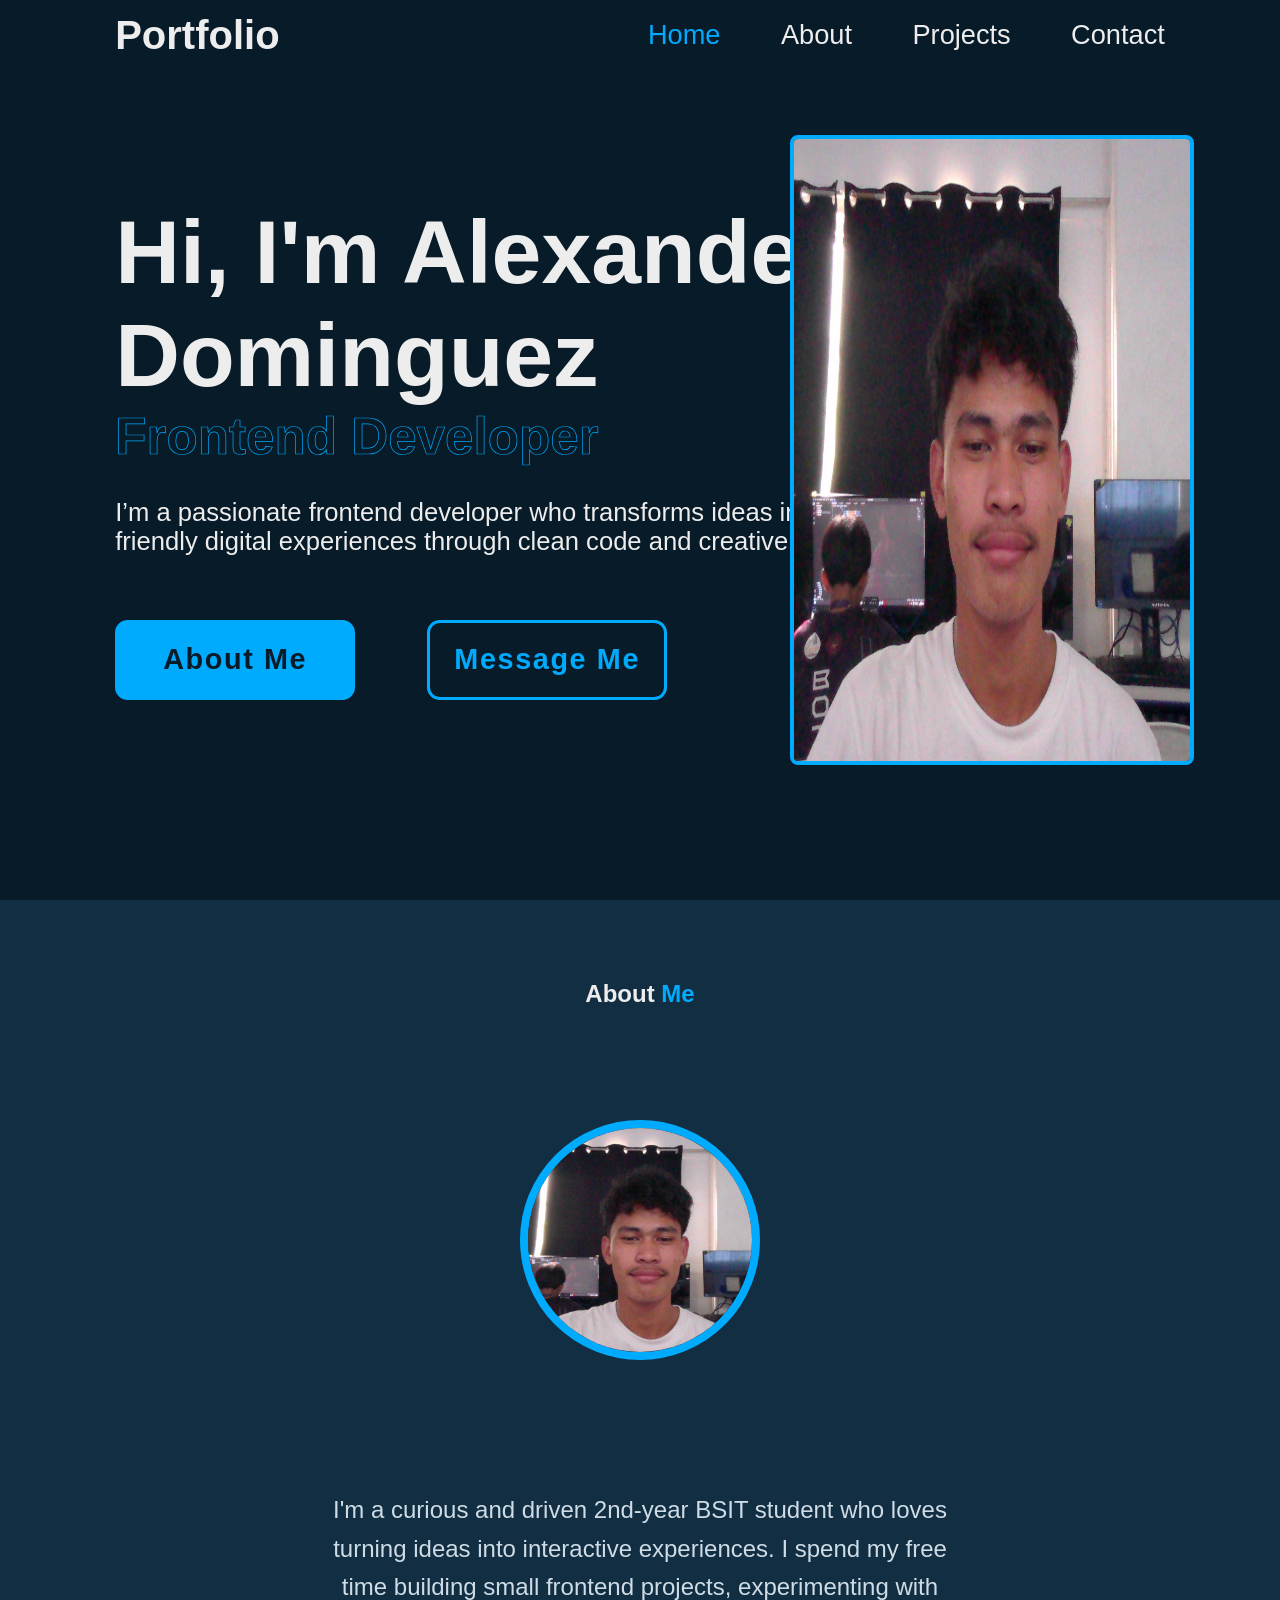
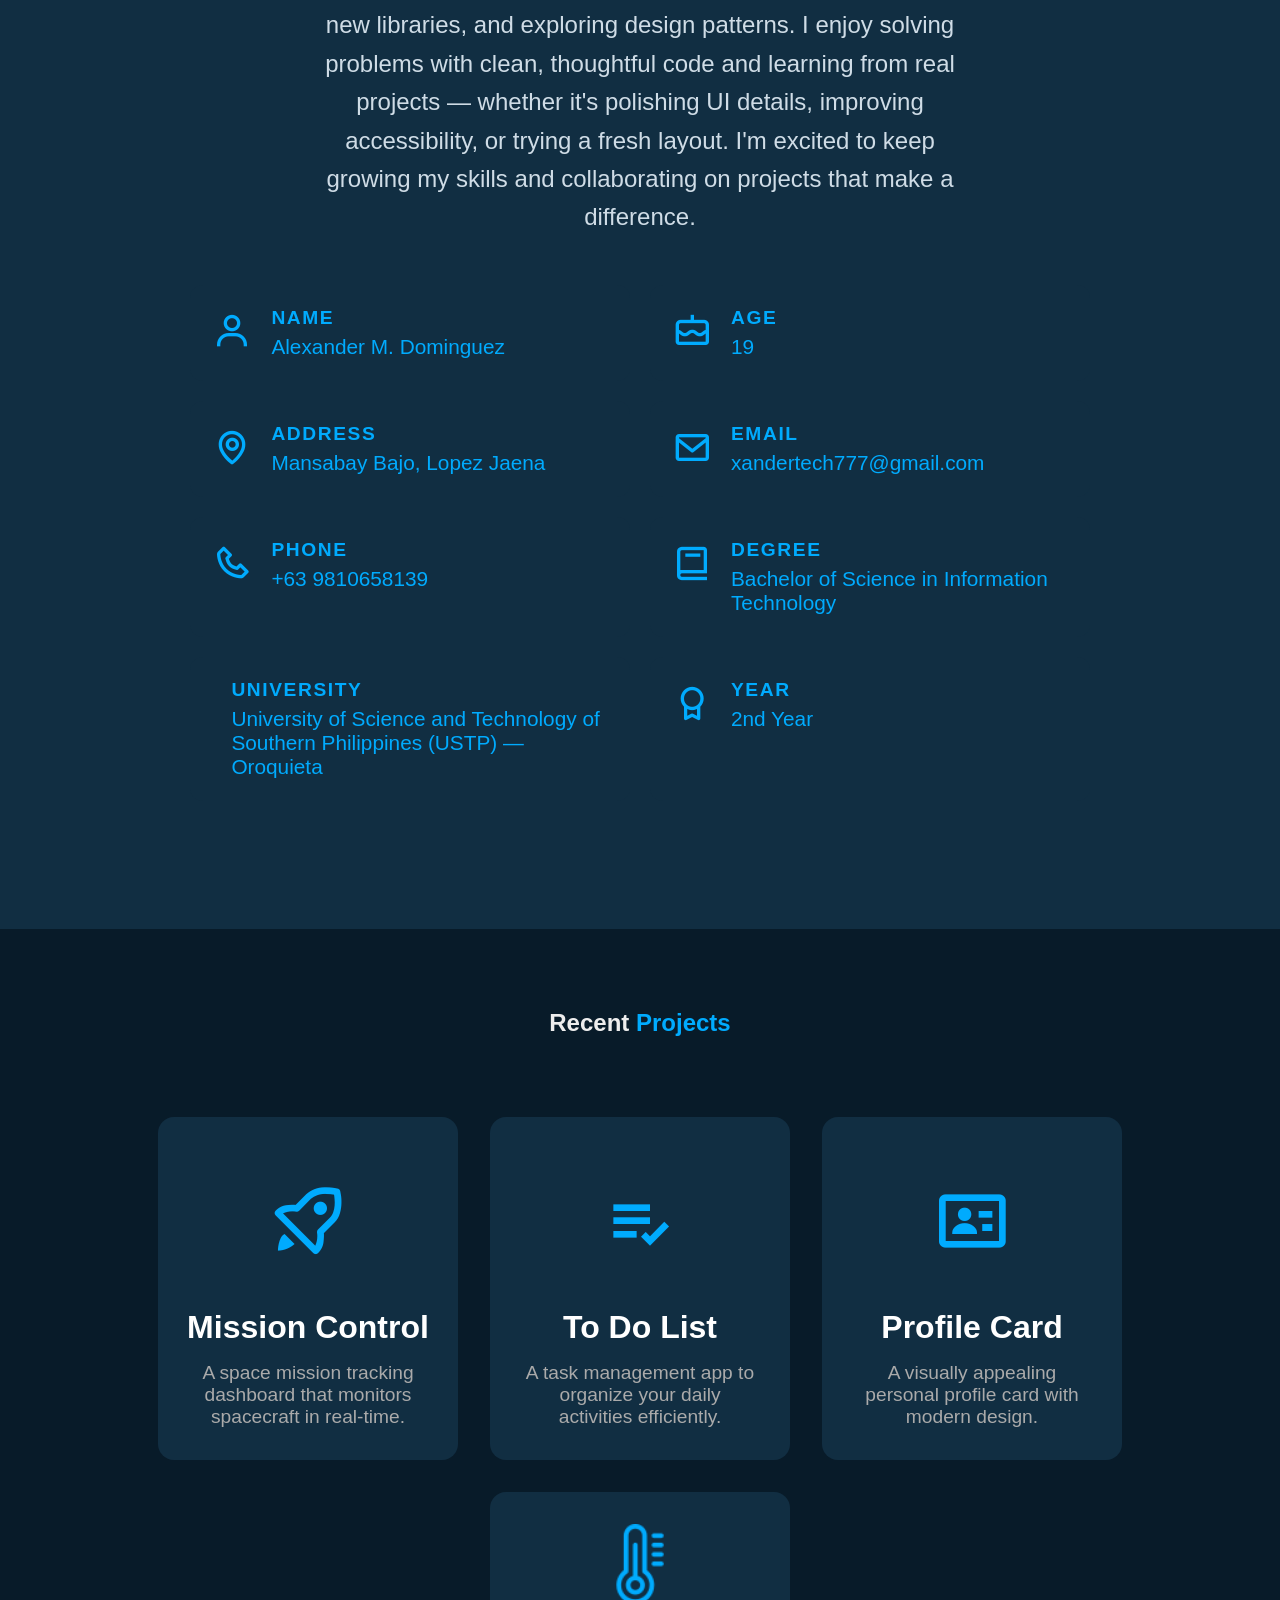
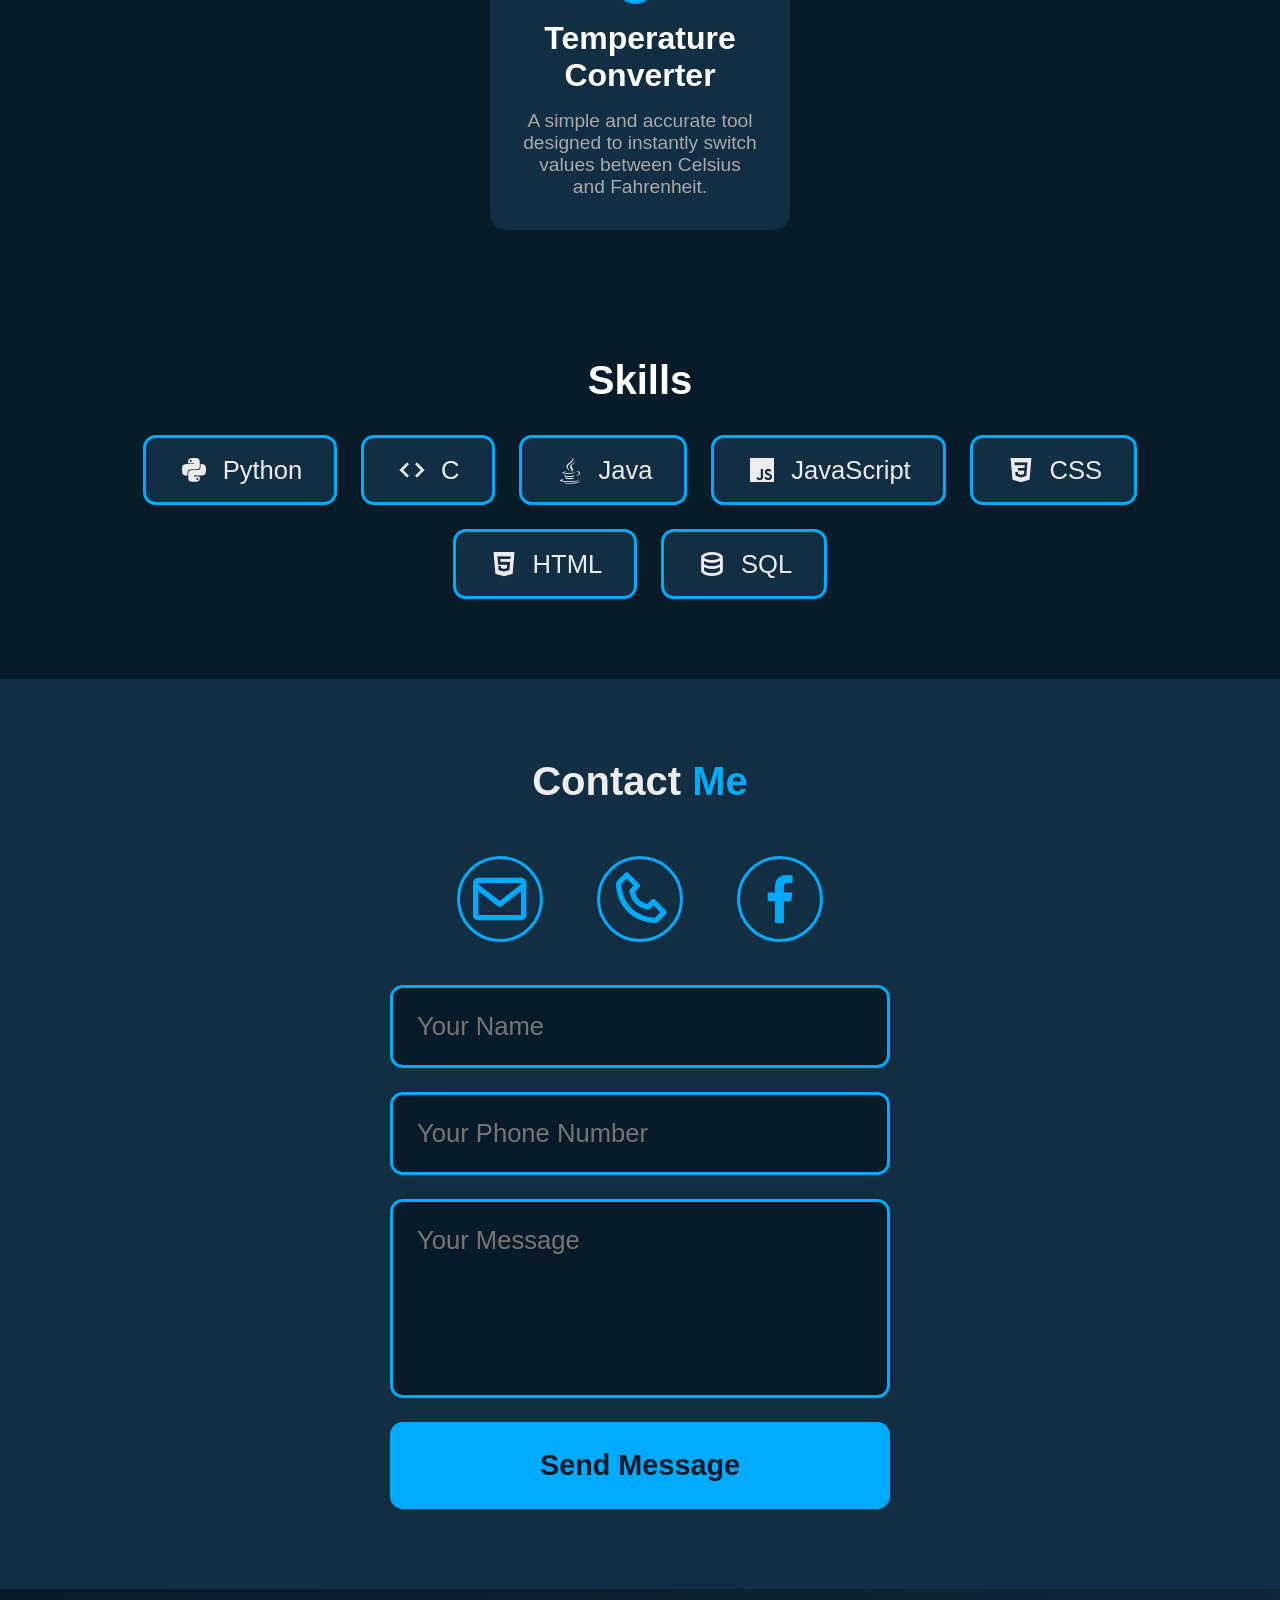
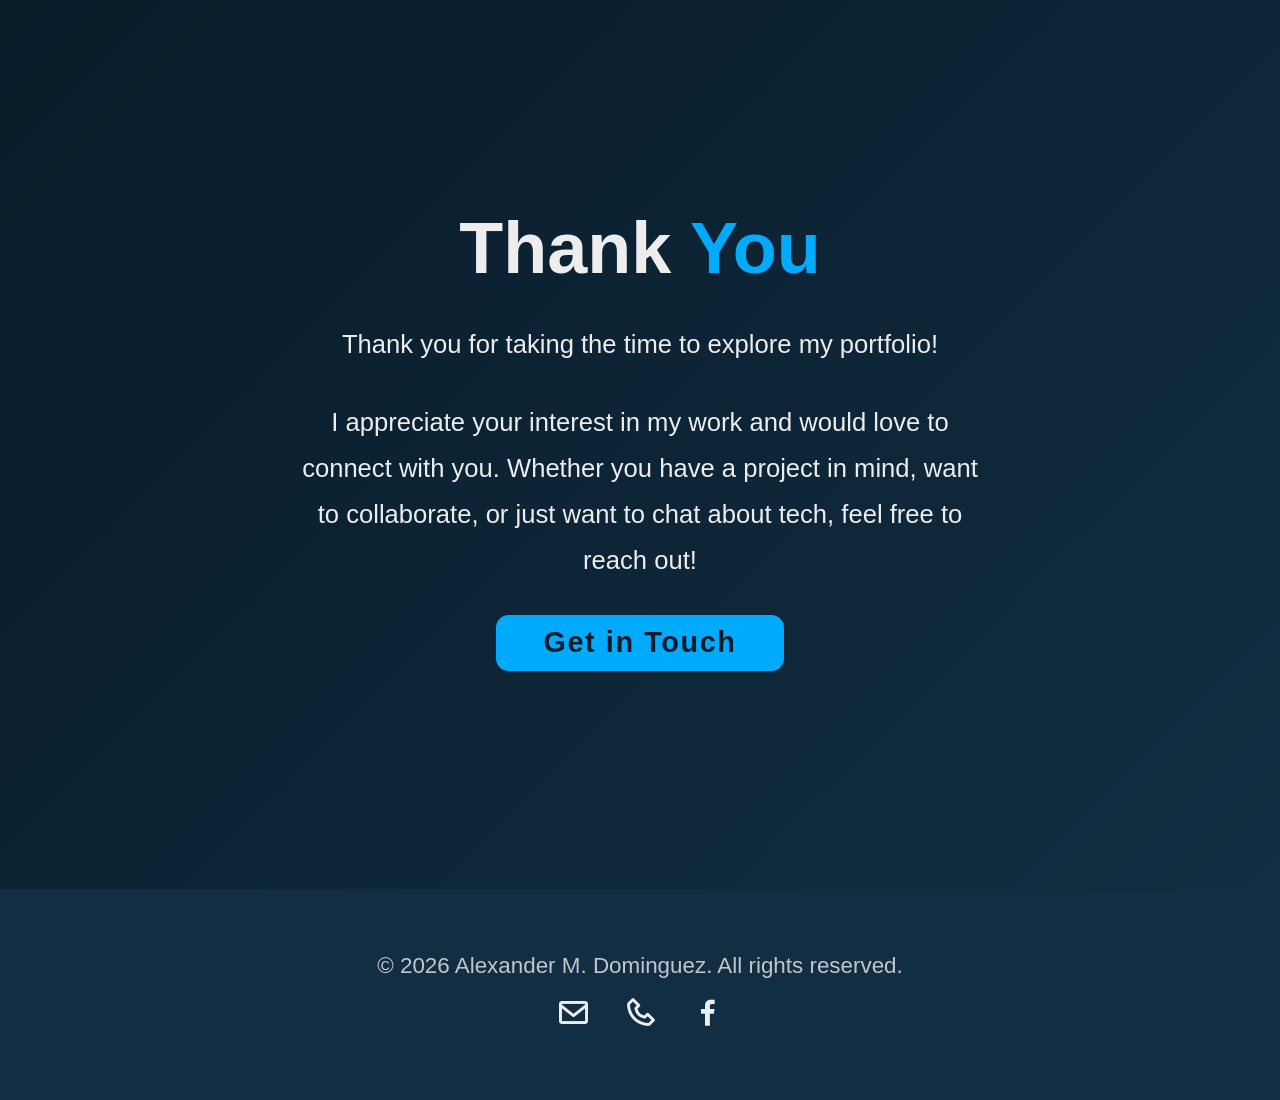
<file: Dominguez_Portfolio/index.html>
<!DOCTYPE html>
<html lang="en">
<head>
    <meta charset="UTF-8">
    <meta name="viewport" content="width=device-width, initial-scale=1.0">
    <title>Dominguez Portfolio</title>
    <link rel="stylesheet" href="style.css">


    <link href='https://unpkg.com/boxicons@2.1.4/css/boxicons.min.css' rel='stylesheet'>
</head>
<body>
    <header class="header">
        <a href="#" class="logo">Portfolio</a>
        <div class="bx bx-menu" id="menu-icon"></div>
        <nav class="navbar">
            <a href="#home" class="active">Home</a>
            <a href="#about">About</a>
            <a href="#projects">Projects</a>
            <a href="#contact">Contact</a>
        </ul>
    </header>
    <section class="home" id="home">
        <div class="home-content">
            <h1>Hi, I'm <span>Alexander Dominguez</span></h1>
            <div class="text-animated">
                <h3>Frontend Developer</h3>
            </div>
            <p>I’m a passionate frontend developer who transforms ideas into engaging, user-friendly digital experiences through clean code and creative design.</p>
            <div class="btn-box">
                <a href="#about" class="btn">About Me</a>
                <a href="#contact" class="btn">Message Me</a>
            </div>
        </div>
        <div class="profile-pic">
            <img src="images/profile-pic.jpg" alt="">
        </div>

    </section>
    <section class="about" id="about">
        <h1>About <span>Me</span></h1>
        <div class="about-container">
            <img src="images/profile-pic.jpg" alt="Alexander Dominguez">
        </div>

        <p class="about-short">I'm a curious and driven 2nd-year BSIT student who loves turning ideas into interactive experiences. I spend my free time building small frontend projects, experimenting with new libraries, and exploring design patterns. I enjoy solving problems with clean, thoughtful code and learning from real projects — whether it's polishing UI details, improving accessibility, or trying a fresh layout. I'm excited to keep growing my skills and collaborating on projects that make a difference.</p>

        <div class="about-wrapper">
            <div class="bio-data">
                <div class="bio-item">
                    <i class='bx bx-user'></i>
                    <div class="bio-content">
                        <span class="bio-label">Name</span>
                        <span class="bio-value">Alexander M. Dominguez</span>
                    </div>
                </div>
                <div class="bio-item">
                    <i class='bx bx-cake'></i>
                    <div class="bio-content">
                        <span class="bio-label">Age</span>
                        <span class="bio-value">19</span>
                    </div>
                </div>
                <div class="bio-item">
                    <i class='bx bx-map'></i>
                    <div class="bio-content">
                        <span class="bio-label">Address</span>
                        <span class="bio-value">Mansabay Bajo, Lopez Jaena</span>
                    </div>
                </div>
                <div class="bio-item">
                    <i class='bx bx-envelope'></i>
                    <div class="bio-content">
                        <span class="bio-label">Email</span>
                        <span class="bio-value">xandertech777@gmail.com</span>
                    </div>
                </div>
                <div class="bio-item">
                    <i class='bx bx-phone'></i>
                    <div class="bio-content">
                        <span class="bio-label">Phone</span>
                        <span class="bio-value">+63 9810658139</span>
                    </div>
                </div>
                
                <!-- education entries moved into bio-data -->
                <div class="bio-item">
                    <i class='bx bx-book'></i>
                    <div class="bio-content">
                        <span class="bio-label">Degree</span>
                        <span class="bio-value">Bachelor of Science in Information Technology</span>
                    </div>
                </div>
                <div class="bio-item">
                    <i class='bx bx-school'></i>
                    <div class="bio-content">
                        <span class="bio-label">University</span>
                        <span class="bio-value">University of Science and Technology of Southern Philippines (USTP) — Oroquieta</span>
                    </div>
                </div>
                <div class="bio-item">
                    <i class='bx bx-award'></i>
                    <div class="bio-content">
                        <span class="bio-label">Year</span>
                        <span class="bio-value">2nd Year</span>
                    </div>
                </div>

            </div>

            
        </div>
    </section>
    <section class="projects" id="projects">
        <h1>Recent <span>Projects</span></h1>
        <div class="projects-container">
            <a href="Mission Control/mission.html" target="_blank">
                <div class="box">
                    <i class='bx bx-rocket'></i>
                    <h2>Mission Control</h2>
                    <p>A space mission tracking dashboard that monitors spacecraft in real-time.</p>
                </div>
            </a>
            <a href="To do List/todolist.html" target="_blank">
                <div class="box">
                    <i class='bx bx-list-check'></i>
                    <h2>To Do List</h2>
                    <p>A task management app to organize your daily activities efficiently.</p>
                </div>
            </a>
            <a href="Profile Card/profile_card.html" target="_blank">
                <div class="box">
                    <i class='bx bx-id-card'></i>
                    <h2>Profile Card</h2>
                    <p>A visually appealing personal profile card with modern design.</p>
                </div>
            </a>
            <a href="temperature_converter/temperature.html" target="_blank">
                <div class="box">
                    <img src="images/thermometer.png" id="temperature_icon" alt="">
                    <h2>Temperature Converter</h2>
                    <p>A simple and accurate tool designed to instantly switch values between Celsius and Fahrenheit.</p>
                </div>
            </a>
        </div>
        
        <!-- Skills Section -->
        <div class="languages-container">
            <h3>Skills</h3>
            <div class="languages">
                <div class="lang-box"><i class='bx bxl-python'></i> Python</div>
                <div class="lang-box"><i class='bx bx-code'></i> C</div>
                <div class="lang-box"><i class='bx bxl-java'></i> Java</div>
                <div class="lang-box"><i class='bx bxl-javascript'></i> JavaScript</div>
                <div class="lang-box"><i class='bx bxl-css3'></i> CSS</div>
                <div class="lang-box"><i class='bx bxl-html5'></i> HTML</div>
                <div class="lang-box"><i class='bx bx-data'></i> SQL</div>
            </div>
        </div>
    </section>
    <section class="contact" id="contact">
        <h1>Contact <span>Me</span></h1>
        <div class="contact-container">
           
            <div class="contact-info">
                <div class="info-item" data-tooltip="Email: xandertech777@gmail.com —> Click to compose a message">
                    <a href="mailto:xandertech777@gmail.com"><i class='bx bx-envelope'></i></a>
                </div>
                <div class="info-item" data-tooltip="Phone: +63 9810658139 —> Click to call">
                    <a href="tel:+639810658139"><i class='bx bx-phone'></i></a>
                </div>
                <div class="info-item" data-tooltip="Facebook: Xander Maghilum —> Click to view profile">
                    <a href="https://www.facebook.com/xander.maghilum" target="_blank"><i class='bx bxl-facebook'></i></a>
                </div>
            </div>

            <!-- Contact Form -->
            <div class="contact-form">
                <form id="contactForm" onsubmit="sendEmail(event)">
                    <input type="text" id="name" name="name" placeholder="Your Name" required>
                    <input type="tel" id="phone" name="phone" placeholder="Your Phone Number" required>
                    <textarea id="message" name="message" placeholder="Your Message" rows="5" required></textarea>
                    <button type="submit" class="send-btn">Send Message</button>
                </form>
            </div>
           
        </div>
    </section>
    <section class="thankyou" id="thankyou">
        <div class="thankyou-content">
            <h1>Thank <span>You</span></h1>
            <p>Thank you for taking the time to explore my portfolio!</p>
            <p>I appreciate your interest in my work and would love to connect with you. Whether you have a project in mind, want to collaborate, or just want to chat about tech, feel free to reach out!</p>
            <a href="#contact" class="btn-thankyou">Get in Touch</a>
        </div>
    </section> 

    <!-- site footer -->
    <footer class="footer">
        <div class="footer-content">
            <p>&copy; 2026 Alexander M. Dominguez. All rights reserved.</p>
            <div class="social-links">
                <a href="mailto:xandertech777@gmail.com" title="Email"><i class='bx bx-envelope'></i></a>
                <a href="tel:+639810658139" title="Phone"><i class='bx bx-phone'></i></a>
                <a href="https://www.facebook.com/xander.maghilum" target="_blank" title="Facebook"><i class='bx bxl-facebook'></i></a>
            </div>
        </div>
    </footer>

    <script src="script.js"></script>
</body>
</html>
</file>
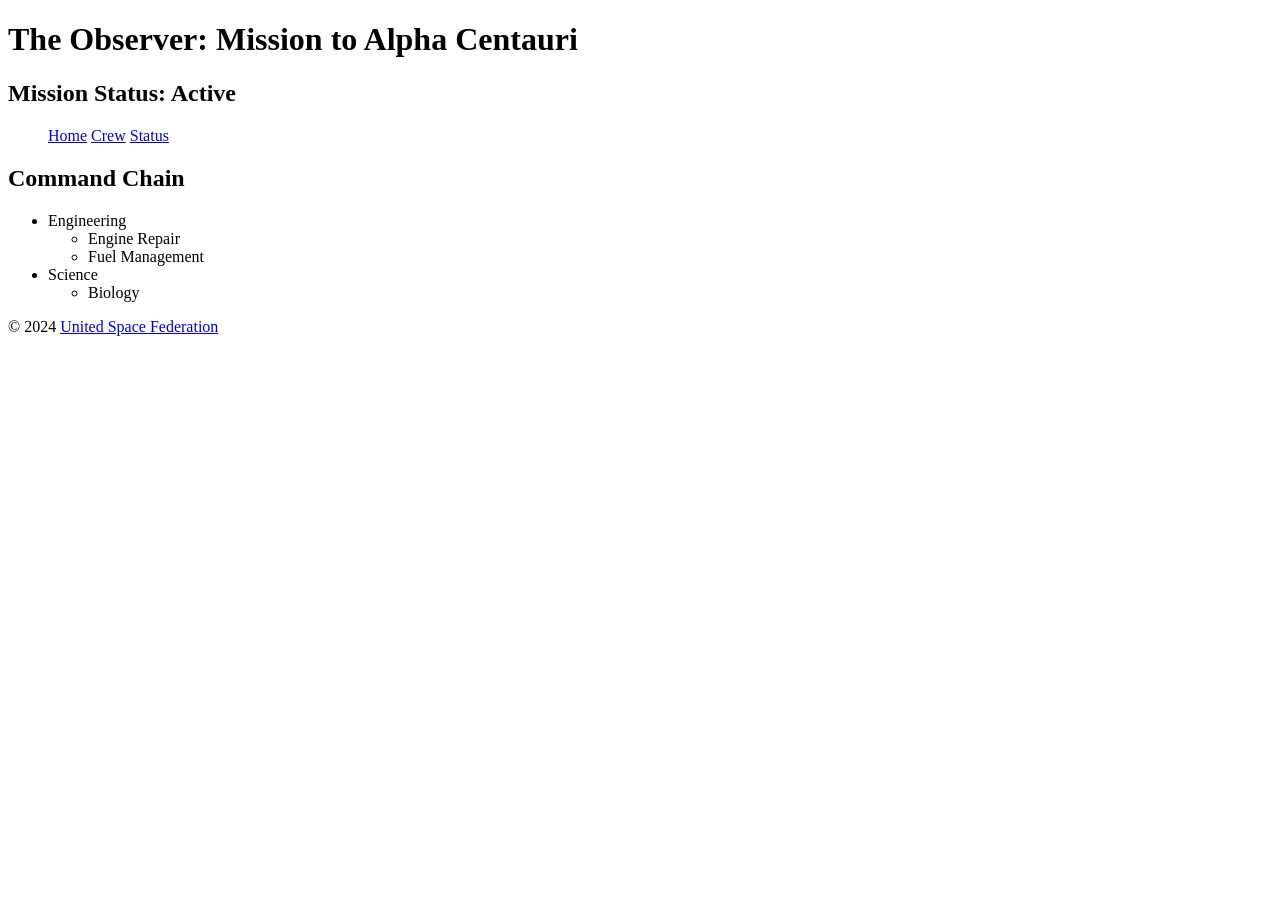
<file: Dominguez_Portfolio/Mission Control/crew.html>
<!DOCTYPE html>
<html lang="en">

<head>
    <meta charset="UTF-8">
    <meta name="viewport" content="width=device-width, initial-scale=1.0">
    <title>Mission Control</title>
</head>
<body>
    <Header>
        <h1>The Observer: Mission to Alpha Centauri</h1>
        <h2>Mission Status: Active</h2>
        <nav>
            <ul>
                <a href="mission.html">Home</a>
                <a href="crew.html">Crew</a>
                <a href="status.html">Status</a>
            </ul>
        </nav>
    </Header>
    <main>
        <h2>Command Chain</h2>
        <ul>
            <li>Engineering
                <ul>
                    <li>Engine Repair</li>
                    <li>Fuel Management</li>
                </ul>
            </li>
            <li>Science
                <ul>
                    <li>Biology</li>
                </ul>
            </li>
        </ul>
    </main>
    <footer>
          <p>© 2024 <a href="https://www.nasa.gov" target="_blank">United Space Federation</a></p>
    </footer>
</body>
</html>
</file>
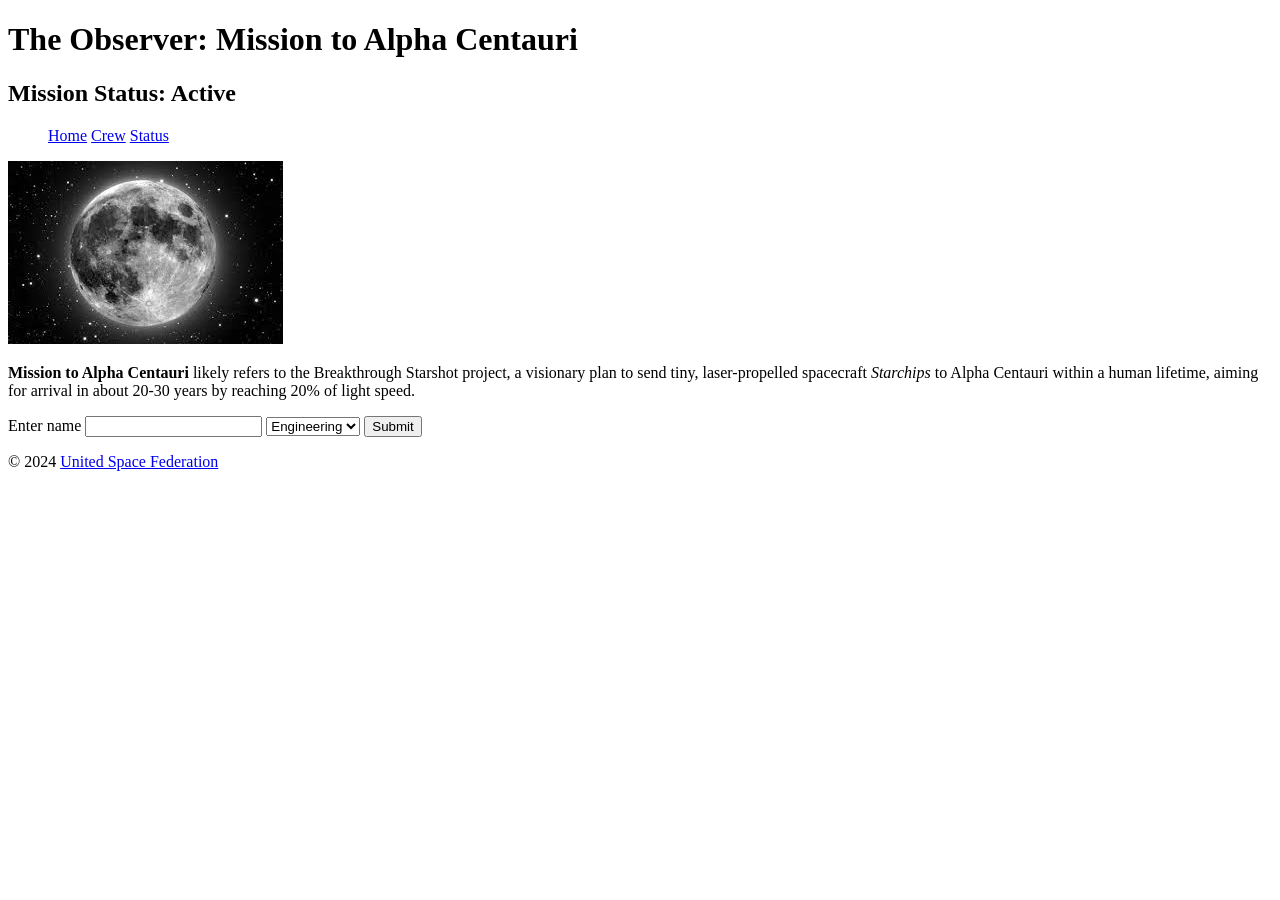
<file: Dominguez_Portfolio/Mission Control/mission.html>
<!DOCTYPE html>
<html lang="en">
<head>
    <meta charset="UTF-8">
    <meta name="viewport" content="width=device-width, initial-scale=1.0">
    <title>Mission Control</title>
</head>
<body>
    <Header>
        <h1>The Observer: Mission to Alpha Centauri</h1>
        <h2>Mission Status: Active</h2>
        <nav>
            <ul>
                <a href="mission.html">Home</a>
                <a href="crew.html">Crew</a>
                <a href="status.html">Status</a>
            </ul>
    </Header>
    <main>
        <img src="images/moon.jpg" alt="moon image">
        <p><strong>Mission to Alpha Centauri</strong> 
            likely refers to the Breakthrough Starshot project,
             a visionary plan to send tiny,
              laser-propelled spacecraft <em>Starchips</em> 
              to Alpha Centauri within a human lifetime,
               aiming for arrival in about 20-30
                years by reaching 20% of light speed.</p>

        <form action="">
            <label for="">Enter name</label>
            <input type="text">
            <select name="" id="">
                <option value="Engineering">Engineering</option>
                <option value="Science">Science</option>
            </select>
            <button type="submit">Submit</button>
        </form>
    </main>
    <footer>
        <p>© 2024 <a href="https://www.nasa.gov" target="_blank">United Space Federation</a></p>
    </footer>
</body>
</html>
</file>
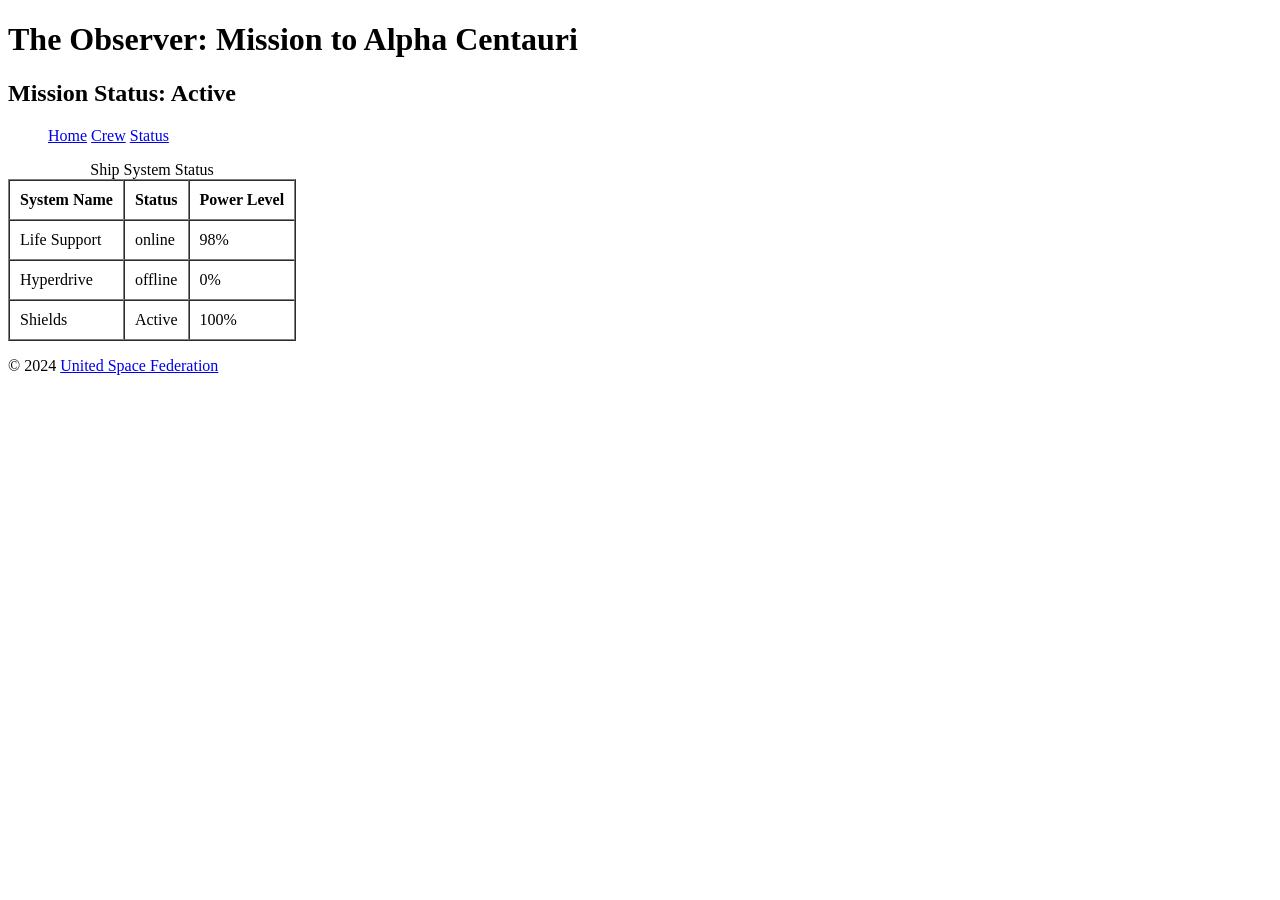
<file: Dominguez_Portfolio/Mission Control/status.html>
<!DOCTYPE html>
<html lang="en">

<head>
    <meta charset="UTF-8">
    <meta name="viewport" content="width=device-width, initial-scale=1.0">
    <title>Mission Control</title>
</head>

<body>
    <Header>
        <h1>The Observer: Mission to Alpha Centauri</h1>
        <h2>Mission Status: Active</h2>
            <ul>
                <a href="mission.html">Home</a>
                <a href="crew.html">Crew</a>
                <a href="status.html">Status</a>
            </ul>
    </Header>
    <main>
        <table border="1" cellpadding="10" cellspacing="0">
            <caption>Ship System Status</caption>
            <thead>
                <th>System Name</th>
                <th>Status</th>
                <th>Power Level</th>
            </thead>
            <tbody>
                <tr>
                    <td>Life Support</td>
                    <td>online</td>
                    <td>98%</td>
                </tr>
                <tr>
                    <td>Hyperdrive</td>
                    <td>offline</td>
                    <td>0%</td>
                </tr>
                <tr>
                    <td>Shields</td>
                    <td>Active</td>
                    <td>100%</td>
                </tr>
            </tbody>
        </table>

    </main>
    <footer>
        <p>© 2024 <a href="https://www.nasa.gov" target="_blank">United Space Federation</a></p>

    </footer>
</body>

</html>
</file>
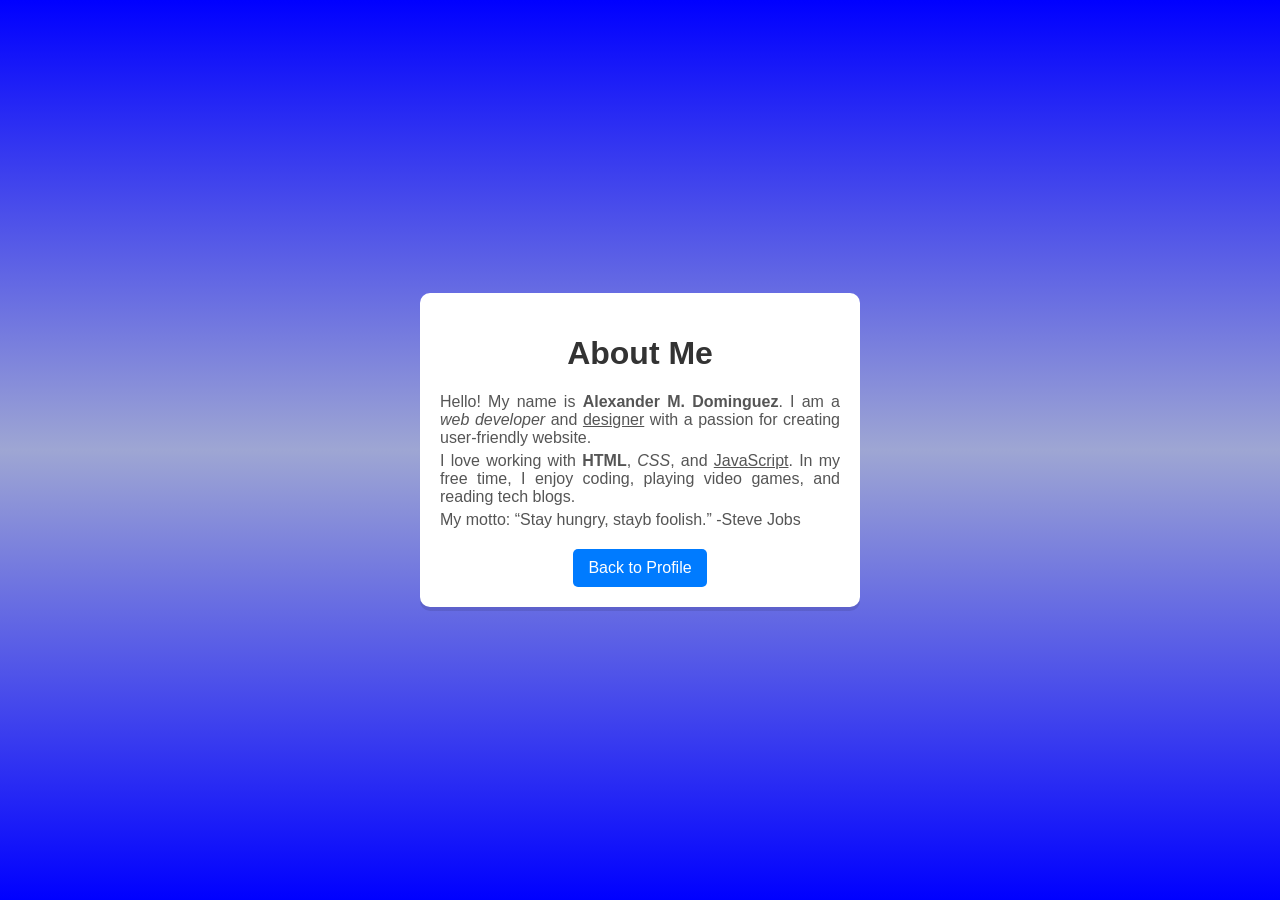
<file: Dominguez_Portfolio/Profile Card/about_profile.html>
<!DOCTYPE html>
<html lang="en">
<head>
    <meta charset="UTF-8">
    <meta name="viewport" content="width=device-width, initial-scale=1.0">
    <title>Personal Profile</title>
    <link rel="stylesheet" href="style_profile.css">

</head>
<body>
    <div class="about_container">
        <h1>About Me</h1>
        <p>Hello! My name is <b>Alexander M. Dominguez</b>. I am a <i>web developer</i> and <u>designer</u> with a passion for creating user-friendly website.</p>
        <p>I love working with <strong>HTML</strong>,<em> CSS</em>, and <u>JavaScript</u>. In my free time, I enjoy coding, playing video games, and reading tech blogs.</p>
        <p>My motto: <q>Stay hungry, stayb foolish.</q> -Steve Jobs</p>
        <a href="profile_card.html" class="btn">Back to Profile</a>
    </div>
</body>
</html>
</file>
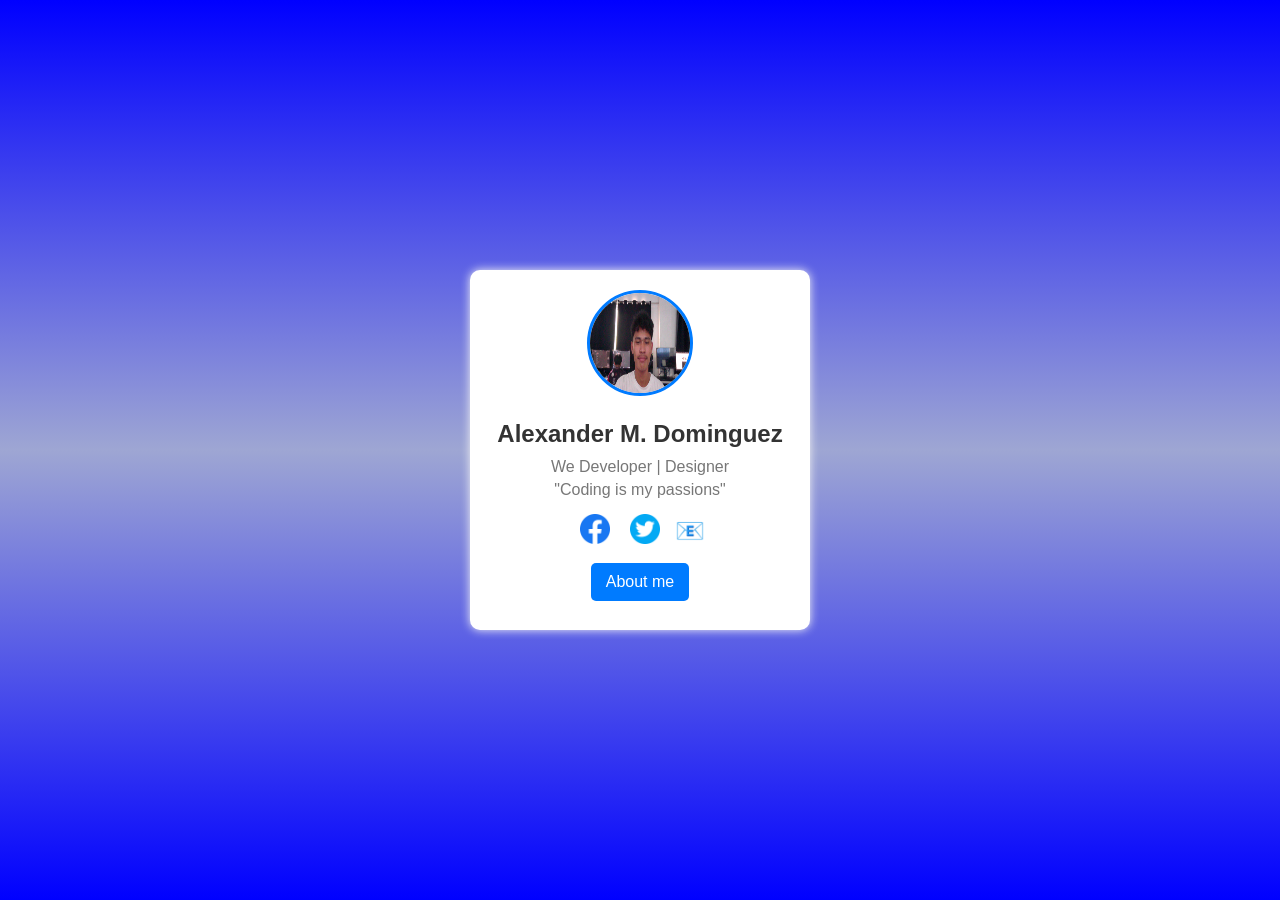
<file: Dominguez_Portfolio/Profile Card/profile_card.html>
<!DOCTYPE html>
<html lang="en">
<head>
    <meta charset="UTF-8">
    <meta name="viewport" content="width=device-width, initial-scale=1.0">
    <title>Personal Profile</title>
    <link rel="stylesheet" href="style_profile.css">
</head>
<body>
    <div id="profile_card"></div>
    <div class="profile_card">
        <img class="profile-img" src="images/xan.jpg" alt="">
        <h2>Alexander M. Dominguez</h2>
        <p>We Developer | Designer</p>
        <p>"Coding is my passions"</p>
        <div class="social-icons">
            <a href="https://www.facebook.com/xander.maghilum" target="_blank" title="Facebook"><img src="images/facebook.png" alt="Facebook"></a>
            <a href="mailto:xandertech777@gmail.com" title="Email"><img src="images/twitter.png" alt="Email"></a>
            <button class="contact-btn" onclick="openContactModal()" title="Contact Form"><span>📧</span></button>
        </div>
        <a href="about_profile.html" class="btn">About me</a>
    </div>

    <!-- Contact Modal -->
    <div id="contactModal" class="modal">
        <div class="modal-content">
            <span class="close" onclick="closeContactModal()">&times;</span>
            <h2>Contact Me</h2>
            <form id="contactForm" onsubmit="sendEmail(event)">
                <input type="text" id="name" name="name" placeholder="Your Name" required>
                <input type="tel" id="phone" name="phone" placeholder="Your Phone Number" required>
                <textarea id="message" name="message" placeholder="Your Message" rows="5" required></textarea>
                <button type="submit" class="send-btn">Send</button>
            </form>
        </div>
    </div>

    <script>
        function openContactModal() {
            document.getElementById('contactModal').style.display = 'block';
        }

        function closeContactModal() {
            document.getElementById('contactModal').style.display = 'none';
        }

        function sendEmail(event) {
            event.preventDefault();
            var name = document.getElementById('name').value;
            var phone = document.getElementById('phone').value;
            var message = document.getElementById('message').value;
            
            var mailtoLink = 'mailto:xandertech777@gmail.com?subject=Contact from ' + encodeURIComponent(name) + '&body=' + encodeURIComponent('Name: ' + name + '\nPhone: ' + phone + '\n\nMessage:\n' + message);
            
            window.location.href = mailtoLink;
            closeContactModal();
        }

        // Close modal when clicking outside
        window.onclick = function(event) {
            var modal = document.getElementById('contactModal');
            if (event.target == modal) {
                closeContactModal();
            }
        }
    </script>
</body>
</html>
</file>
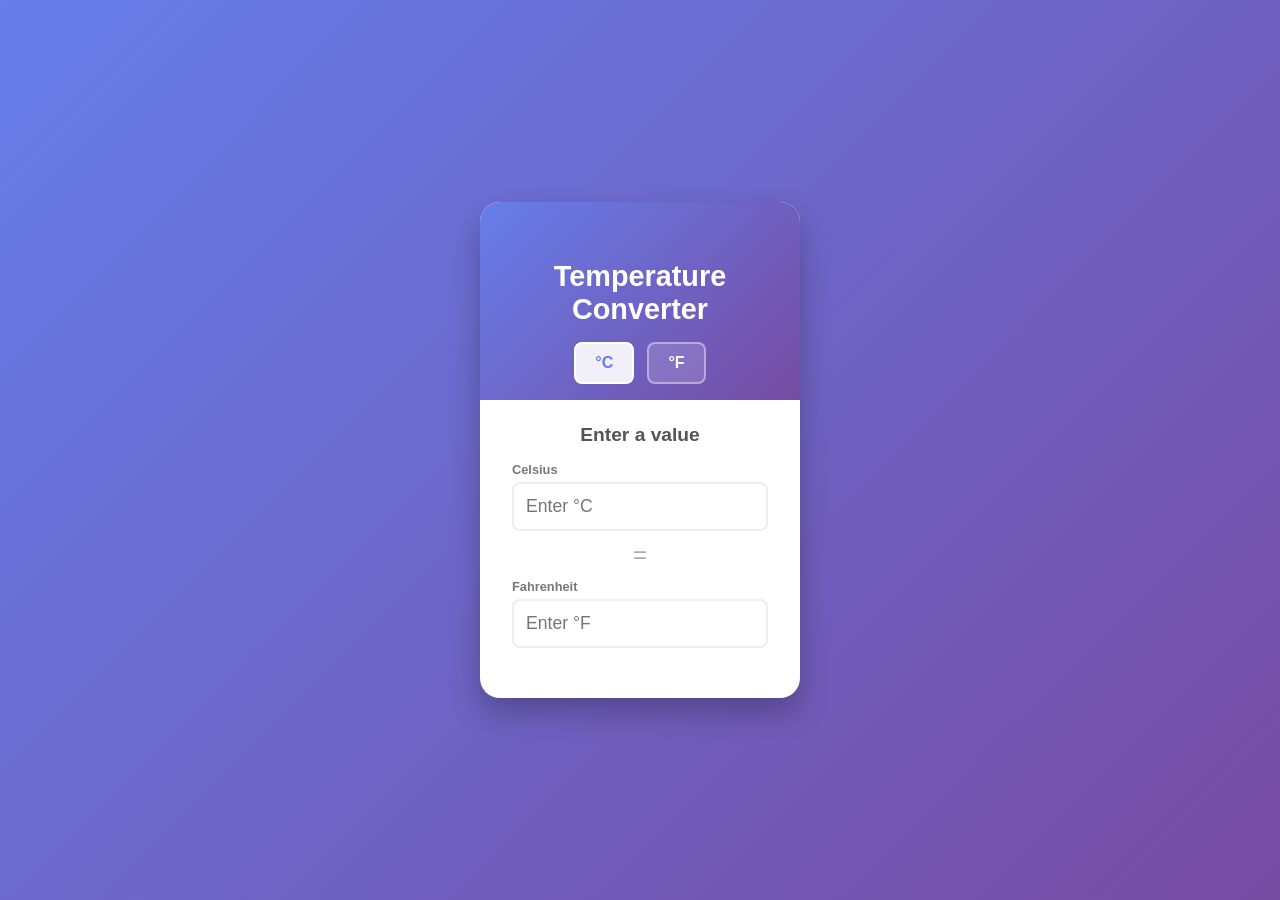
<file: Dominguez_Portfolio/temperature_converter/temperature.html>
<!DOCTYPE html>
<html lang="en">
<head>
    <!-- Meta tags for character encoding and responsive design -->
    <meta charset="UTF-8">
    <meta name="viewport" content="width=device-width, initial-scale=1.0">
    <title>TempConvert</title>
    
    <!-- Link to custom CSS stylesheet -->
    <link rel="stylesheet" href="temperature.css">
    
    <!-- Link to Boxicons library for thermometer and weather icons -->
    <link href='https://unpkg.com/boxicons@2.1.4/css/boxicons.min.css' rel='stylesheet'>
</head>
<body>

    <!-- Main converter card container -->
    <div class="converter-card">
        
        <!-- Header section with title and toggle buttons -->
        <div class="card-header">
            <!-- Thermometer icon -->
            <i class='bx bx-thermometer converter-icon'></i>
            
            <!-- Main title -->
            <h2>Temperature Converter</h2>
            
            <!-- Toggle buttons to switch between Celsius and Fahrenheit primary input -->
            <div class="toggle-buttons">
                <button class="toggle-btn active" id="toggleC" data-mode="C">°C</button>
                <button class="toggle-btn" id="toggleF" data-mode="F">°F</button>
            </div>
        </div>
        
        <!-- Status display showing temperature category (e.g., Cold, Hot, Normal) -->
        <div class="temp-status" id="tempStatus">Enter a value</div>
        
        <!-- Fahrenheit input group -->
        <div class="input-group">
            <label>Fahrenheit</label>
            <input type="number" id="fahrenheit" placeholder="Enter °F">
        </div>

        <!-- Equals separator between inputs -->
        <div class="equals">=</div>

        <!-- Celsius input group -->
        <div class="input-group">
            <label>Celsius</label>
            <input type="number" id="celsius" placeholder="Enter °C">
        </div>
    </div> <!-- end converter-card -->

    <!-- Floating weather icon that changes based on temperature -->
    <!-- Icon changes: snowflake (cold), cloud (cool), sun (warm/hot) -->
    <div class="weather-icon"><i class="bx"></i></div>

    <!-- Link to JavaScript for interactivity -->
    <script src="temperature.js"></script>
</body>
</html>
</file>
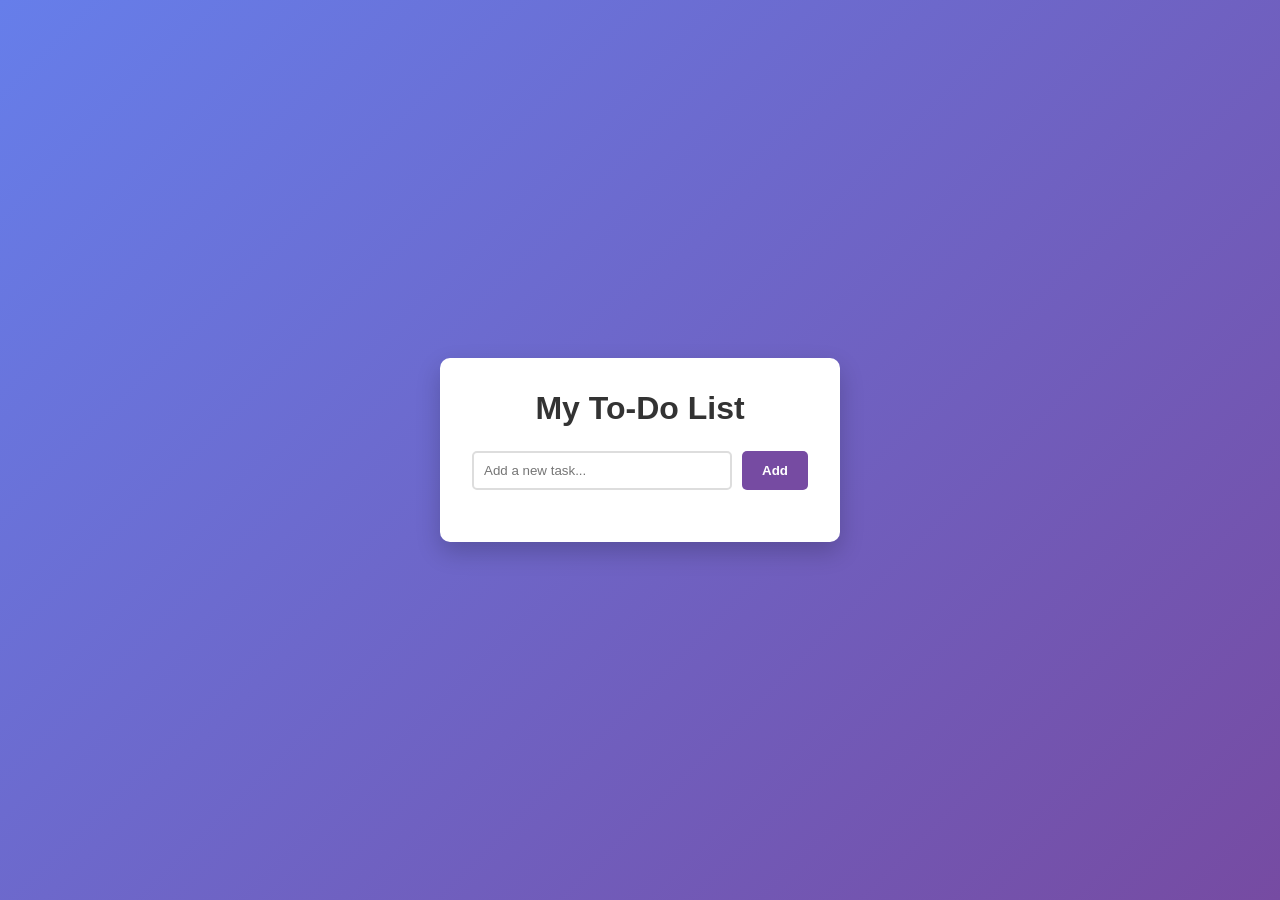
<file: Dominguez_Portfolio/To do List/todolist.html>
<!DOCTYPE html>
<html lang="en">
    <head>
        <meta charset="UTF-8">
        <meta name="viewport" content="width=device-width, initial-scale=1.0">
        <title>My Dynamic To-Do List</title>
        <link rel="stylesheet" href="style_todolist.css">
    </head>
    <body>

        <div class="container">
            <h1>My To-Do List</h1>

            <div class="input-group">
                <input type="text" id="taskInput" placeholder="Add a new task...">
                <button id="addBtn">Add</button>
            </div>

            <ul id="taskList">

            </ul>
        </div>
        <script src="script_todolist.js"></script>
    </body>
</html>
</file>
<file: Dominguez_Portfolio/style.css>
*{
    margin: 0;
    padding: 0;
    box-sizing: border-box;
    text-decoration: none;
    border: none;
    outline: none;
    scroll-behavior: smooth;
    font-family: 'Poppins',sans-serif;
}
:root {
    --bg-color: #081b29;
    --second-bg-color: #112e42;
    --text-color: #ededed;
    --main-color: #00abfe;
}
html{
    font-size: 62,5%;
    overflow: scroll;
}
body{
    background: var(--bg-color);
    color: var(--text-color);
}
.header{
    position: fixed;
    top: 0;
    left: 0;
    width: 100%;
    padding: 0.8rem 9%;
    background: transparent;
    display: flex;
    justify-content: space-between;
    align-items: center;
    z-index: 100;
}
.logo{
    font-size: 2.5rem;
    color: var(--text-color);
    font-weight: 600;
}
.navbar a{
    font-size: 1.7rem;
    color: var(--text-color);
    font-weight: 500;
    margin-left: 3.5rem;
    transition: .5s;
}

.navbar a:hover,
.navbar a.active{
    color: var(--main-color);
}

#menu-icon{
    font-size: 3.6rem;
    color: var(--text-color);
    cursor: pointer;
    display: none;
}

section{
    min-height: 100vh;
    padding: 10rem 9% 2rem;
}
/*home section*/

.home{
    display: flex;
    align-items: center;
    padding: 0 9%;
}
.home-content{
    max-width: 60rem;
}
.home-content h1{
    font-size: 5.6rem;
    font-weight: 700;
}
.home-content .text-animated{
    position: relative;
    width: 32.8rem;
}

.home-content .text-animated h3{
    font-size: 3.2rem;
    font-weight: 700;
    color: transparent;
    -webkit-text-stroke: .7px var(--main-color);
}
.home-content p{
    font-size: 1.6rem;
    margin: 2rem 0 4rem;
}

.btn-box{
    position: relative;
    display: flex;
    justify-content: space-between;
    width: 34.5rem;
    height: 5rem;

}
.btn-box .btn{
    position: relative;
    display: inline-flex;
    justify-content: center;
    align-items: center;
    width: 15rem;
    height: 100%;
    background-color: var(--main-color);
    border: .2rem solid var(--main-color)  ;
    border-radius: .8rem;
    font-size: 1.8rem;
    font-weight: 800;
    letter-spacing: .1rem;
    color: var(--bg-color);
    z-index: 1;
    overflow: hidden;
}

.btn-box .btn:nth-child(2)::before{
    background: var(--main-color);

}

.btn-box .btn::before{
    content: '';
    position: absolute;
    top: 0;
    left: 0;
    width: 0;
    height: 100%;
    background: var(--bg-color);
    z-index: -1;
    transition:  .5s ease;

}

.btn-box .btn:hover::before{
    width: 100%;
}
.btn-box .btn:hover{
    color: var(--main-color);
}
.btn-box .btn:nth-child(2):hover{
    color: var(--bg-color);
}
.btn-box .btn:nth-child(2){
    background: transparent;
    color: var(--main-color);

}

.profile-pic{
    display: flex;
    justify-content: center;
    align-items: center;
  
    
    position: absolute;
    top:0;
    right: 0;
    width: 45%;
    height: 100%;
    background: transparent;
}
.profile-pic img{
    width: 70%;
    height: 70%;
    border-radius: .5rem;
    border: .3rem solid var(--main-color);
}


/*About section*/
.about{
    display: flex;
    flex-direction: column;
    align-items: center;
    padding: 5rem 9%;
    background: var(--second-bg-color);
}
.about span{
    color: var(--main-color);
}
.about-wrapper{
    display: flex;
    flex-direction: column;
    align-items: center;
    justify-content: center;
    gap: 2.5rem;
    margin: 3rem 0;
    width: 100%;
    max-width: 1000px;
}
.about-container{
    display: flex;
    justify-content: center;
    align-items: center;
    flex-shrink: 0;
}
.bio-data{
    display: grid;
    grid-template-columns: repeat(2, 1fr);
    gap: 1.5rem;
    width: 100%;
    max-width: 800px;
}
.bio-item{
    display: flex;
    align-items: flex-start;
    gap: 1.2rem;
    padding: 1.5rem;
    background-color: #112e42;
    border-radius: .8rem;
    transition: transform 0.3s ease, box-shadow 0.3s ease;
    cursor: pointer;
    border: .2rem solid transparent;
}
.bio-item:hover{
    transform: translateY(-0.5rem);
    box-shadow: 0 10px 25px rgba(0, 171, 254, 0.25);
    border-color: var(--main-color);
}
.bio-item i{
    font-size: 2.5rem;
    color: var(--main-color);
    flex-shrink: 0;
    margin-top: 0.3rem;
}
.bio-content{
    display: flex;
    flex-direction: column;
    gap: 0.4rem;
}
.bio-label{
    font-weight: 600;
    color: var(--main-color);
    font-size: 1.2rem;
    text-transform: uppercase;
    letter-spacing: 0.1rem;
}
.bio-value{
    color: var(--text-color);
    font-size: 1.3rem;
}

 

/* Header blur when scrolled */
.header{
    transition: background 0.3s ease, backdrop-filter 0.3s ease, box-shadow 0.3s ease;
}
.header.scrolled{
    background: rgba(8,27,41,0.55);
    backdrop-filter: blur(8px);
    -webkit-backdrop-filter: blur(8px);
    box-shadow: 0 4px 24px rgba(0,0,0,0.4);
}

/* About image styling - centered below bio */
.about-container img{
    width: 16rem;
    height: 16rem;
    border-radius: 50%;
    border: .4rem solid var(--main-color);
    object-fit: cover;
    display: block;
    margin: 1rem auto 0;
}

/* Short about paragraph under heading */
.about-short{
    max-width: 800px;
    margin: 1.2rem auto 0;
    text-align: center;
    font-size: 1.4rem;
    color: #cfdce6;
    line-height: 1.6;
}

/* Ensure bio-data grid is centered and responsive */
.bio-data{
    display: grid;
    grid-template-columns: repeat(2, 1fr);
    gap: 1.2rem;
    width: 100%;
    max-width: 900px;
    margin: 0 auto;
}

.bio-item{
    padding: 1.2rem;
}
.about img{
    margin: 7rem 5rem;
    width:15rem;
    height:15rem;
    border-radius: 50%;
    border: .5rem solid var(--main-color);

}
.about p{
    width: 60%;
    font-size: 1.5rem;
    text-align: center;
}

/*skills section*/
.projects{
    display: flex;
    flex-direction: column;
    align-items: center;
    padding: 5rem 9%;
    background: var(--bg-color);
}
.projects span{
    color: var(--main-color);
}
.projects .projects-container{
    display: flex;
    justify-content: center;
    flex-wrap: wrap;
    width: 100%;
    margin: 5rem;
    gap: 2rem;
}

.projects .projects-container .box{
    flex: 1 1 250px;
    min-width: 220px;
    max-width: 300px;
    background-color: #112e42;
    display: flex;
    justify-content: center;
    flex-direction: column;
    text-align: center;
    border-radius: 1rem;
    transition: transform 0.3s ease, box-shadow 0.3s ease;
    cursor: pointer;
    padding: 2rem 1rem;
}
.projects .projects-container .box:hover{
    transform: scale(1.05);
    box-shadow: 0 10px 20px rgba(0, 171, 254, 0.3);
}
.projects .projects-container .box i{
    font-size: 5rem;
    color: var(--main-color);
    margin: 2rem 0;
    display: block;
}
#temperature_icon{
    align-self: center;
    padding: 0;
    width: 5rem;
    color: var(--main-color);
    display: block;
}
.projects .projects-container .box h2{
    margin: 1rem 0;
    font-size: 2rem;
    color: #fff;
}
.projects .projects-container .box p{
    font-size: 1.2rem;
    color: #aaa;
    padding: 0 1rem;
}

/* Programming Languages Section */
.languages-container{
    margin-top: 3rem;
    text-align: center;
    width: 100%;
}
.languages-container h3{
    font-size: 2.5rem;
    color: #fff;
    margin-bottom: 2rem;
}
.languages{
    display: flex;
    justify-content: center;
    flex-wrap: wrap;
    gap: 1.5rem;
}
.lang-box{
    padding: 1rem 2rem;
    background: var(--second-bg-color);
    border: 0.2rem solid var(--main-color);
    border-radius: 0.8rem;
    font-size: 1.6rem;
    color: var(--text-color);
    transition: 0.3s ease;
    display: flex;
    align-items: center;
    gap: 0.8rem;
}
.lang-box i{
    font-size: 2rem;
}
.lang-box:hover{
    background: var(--main-color);
    color: var(--bg-color);
    transform: scale(1.05);
}


.contact{
    display: flex;
    flex-direction: column;
    align-items: center;
    padding: 5rem 9%;
    background: var(--second-bg-color);
}
.contact h1{
    font-size: 2.5rem;
    margin-bottom: 3rem;
}
.contact h1 span{
    color: var(--main-color);
}
.contact-container{
    display: flex;
    flex-direction: column;
    align-items: center;
    justify-content: center;
    gap: 2.5rem;
    width: 100%;
    max-width: 1100px;
}
.contact-info{
    display: flex;
    justify-content: center;
    align-items: center;
    gap: 3rem;
    flex-wrap: wrap;
}
.info-item{
    position: relative;
    display: inline-flex;
    flex-direction: column;
    align-items: center;
    text-align: center;
    width: auto;
    padding: 0.2rem;
}
.info-item i{
    font-size: 4rem;
    color: var(--main-color);
    transition: 0.3s ease;
    background-color: transparent;
    border-radius: 50%;
    border: 0.2rem solid var(--main-color);
    padding: 0.5rem;
    cursor: pointer;
}
.info-item i:hover{
    background: var(--main-color);
    color: var(--bg-color);
    transform: scale(1.1);
}

/* Tooltip on hover */
.info-item::after{
    content: attr(data-tooltip);
    position: absolute;
    bottom: -3.2rem;
    left: 50%;
    transform: translateX(-50%);
    background: var(--main-color);
    color: var(--bg-color);
    padding: 0.6rem 0.9rem;
    border-radius: 0.5rem;
    font-size: 1.05rem;
    font-weight: 600;
    white-space: normal;
    max-width: 260px;
    text-align: center;
    opacity: 0;
    pointer-events: none;
    transition: opacity 0.18s ease, transform 0.18s ease;
    z-index: 10;
}

.info-item:hover::after{
    opacity: 1;
    transform: translateX(-50%) translateY(4px);
}



/* Contact Form Styles */
.contact-form {
    width: 100%;
    max-width: 500px;
}

.contact-form form {
    display: flex;
    flex-direction: column;
    gap: 1.5rem;
}

.contact-form input,
.contact-form textarea {
    padding: 1.5rem;
    background: var(--bg-color);
    border: 0.2rem solid var(--main-color);
    border-radius: 0.8rem;
    font-size: 1.6rem;
    color: var(--text-color);
    font-family: 'Poppins', sans-serif;
}

.contact-form input:focus,
.contact-form textarea:focus {
    outline: none;
    border-color: var(--main-color);
    box-shadow: 0 0 10px rgba(0, 171, 254, 0.3);
}

.contact-form textarea {
    resize: none;
}

.send-btn {
    padding: 1.5rem;
    background: var(--main-color);
    border: 0.2rem solid var(--main-color);
    border-radius: 0.8rem;
    font-size: 1.8rem;
    font-weight: 600;
    color: var(--bg-color);
    cursor: pointer;
    transition: 0.3s ease;
}

.send-btn:hover {
    background: transparent;
    color: var(--main-color);
}

/* Thank You Section */
.thankyou {
    display: flex;
    flex-direction: column;
    align-items: center;
    justify-content: center;
    padding: 10rem 9%;
    background: linear-gradient(135deg, #081b29 0%, #112e42 100%);
    min-height: 100vh;
}

.thankyou-content {
    text-align: center;
    max-width: 700px;
}

.thankyou h1 {
    font-size: 4.5rem;
    margin-bottom: 2rem;
    font-weight: 700;
}

.thankyou h1 span {
    color: var(--main-color);
}

.thankyou p {
    font-size: 1.6rem;
    color: var(--text-color);
    margin-bottom: 2rem;
    line-height: 1.8;
}

.btn-thankyou {
    display: inline-flex;
    justify-content: center;
    align-items: center;
    width: 18rem;
    height: 3.5rem;
    background-color: var(--main-color);
    border: .2rem solid var(--main-color);
    border-radius: .8rem;
    font-size: 1.8rem;
    font-weight: 700;
    letter-spacing: .1rem;
    color: var(--bg-color);
    transition: 0.5s ease;
    position: relative;
    overflow: hidden;
    z-index: 1;
}

.btn-thankyou::before {
    content: '';
    position: absolute;
    top: 0;
    left: 0;
    width: 0;
    height: 100%;
    background: var(--bg-color);
    z-index: -1;
    transition: 0.5s ease;
}

.btn-thankyou:hover::before {
    width: 100%;
}

.btn-thankyou:hover {
    color: var(--main-color);
}

/* Footer styles */
.footer {
    background: var(--second-bg-color);
    color: var(--text-color);
    text-align: center;
    padding: 4rem 9%;
}

.footer-content p {
    font-size: 1.4rem;
    margin-bottom: 1rem;
    opacity: 0.8;
}

.footer .social-links {
    display: flex;
    justify-content: center;
    gap: 2rem;
}

.footer .social-links a {
    color: var(--text-color);
    font-size: 2.2rem;
    transition: 0.3s ease;
}

.footer .social-links a:hover {
    color: var(--main-color);
    transform: scale(1.1);
}

/* Responsive Design for Tablets and Mobile */
@media (max-width: 768px) {
    html {
        font-size: 55%;
    }

    section {
        padding: 8rem 7% 2rem;
    }

    .header {
        padding: 1.5rem 7%;
    }

    /* Home Section */
    .home {
        display: flex;
        flex-direction: column;
        align-items: center;
        justify-content: center;
        padding: 7rem 7% 2rem;
        min-height: auto;
    }

    .home-content {
        max-width: 100%;
        text-align: center;
        width: 100%;
        margin-bottom: 2rem;
    }

    .home-content h1 {
        font-size: 3.5rem;
        font-weight: 700;
    }

    .home-content .text-animated {
        width: 100%;
        margin: 1rem auto;
    }

    .home-content .text-animated h3 {
        font-size: 2rem;
    }

    .home-content p {
        font-size: 1.4rem;
        margin: 1.5rem 0 2rem;
    }

    .btn-box {
        width: 100%;
        max-width: 300px;
        margin: 0 auto;
        flex-direction: column;
        gap: 1rem;
        height: auto;
    }

    .btn-box .btn {
        width: 100%;
        height: 3rem;
        font-size: 1.5rem;
    }

    .profile-pic {
        position: relative;
        width: 100%;
        height: auto;
        margin-top: 2rem;
    }

    .profile-pic img {
        width: 50%;
        height: 50%;
    }

    /* About Section */
    .about {
        padding: 5rem 7%;
    }

    .about img {
        margin: 2rem 0;
        width: 12rem;
        height: 12rem;
    }

    .about p {
        width: 95%;
        font-size: 1.3rem;
    }

    .about-wrapper {
        flex-direction: column;
        gap: 2rem;
    }

    .bio-data {
        grid-template-columns: 1fr;
    }

    .bio-item {
        padding: 1.2rem;
    }

    .bio-label {
        font-size: 1.1rem;
    }

    .bio-value {
        font-size: 1.2rem;
    }

    .education-container h2 {
        font-size: 1.8rem;
    }

    .education-card {
        padding: 1.8rem;
    }

    .education-header h3 {
        font-size: 1.5rem;
    }

    .year {
        font-size: 0.9rem;
    }

    .university {
        font-size: 1.2rem;
    }

    .location {
        font-size: 1rem;
    }

    /* Projects Section */
    .projects {
        padding: 5rem 7%;
    }

    .projects h1 {
        font-size: 2.5rem;
    }

    .projects .projects-container {
        margin: 3rem 0;
        gap: 1.5rem;
    }

    .projects .projects-container .box {
        flex: 1 1 200px;
        max-width: 100%;
    }

    /* Languages/Skills */
    .languages {
        gap: 1rem;
    }

    .lang-box {
        padding: 0.8rem 1.5rem;
        font-size: 1.4rem;
    }

    .lang-box i {
        font-size: 1.5rem;
    }

    /* Contact Section */
    .contact {
        padding: 5rem 7%;
    }

    .contact h1 {
        font-size: 2.5rem;
    }

    .contact-container {
        flex-direction: column;
        gap: 2rem;
    }

    .contact-info {
        gap: 2rem;
    }

    .info-item::after {
        bottom: -3rem;
        font-size: 1rem;
        padding: 0.6rem 1rem;
        max-width: 220px;
        text-align: center;
    }

    .contact-form {
        max-width: 100%;
    }

    /* Thank You Section */
    .thankyou {
        padding: 8rem 7%;
        min-height: auto;
    }

    .thankyou h1 {
        font-size: 3rem;
    }

    .thankyou p {
        font-size: 1.4rem;
    }

    .btn-thankyou {
        width: 100%;
        max-width: 250px;
        height: 3rem;
        font-size: 1.5rem;
    }

    /* Footer adjustments */
    .footer {
        padding: 6rem 7%;
    }
    .footer .social-links a {
        font-size: 2rem;
    }
}

/* Responsive Design for Mobile Phones */
@media (max-width: 480px) {
    html {
        font-size: 50%;
    }

    section {
        padding: 6rem 5% 2rem;
    }

    .header {
        padding: 1rem 5%;
    }

    .logo {
        font-size: 2rem;
    }

    /* Home Section */
    .home {
        padding: 6rem 5% 2rem;
        min-height: auto;
    }

    .home-content h1 {
        font-size: 2.5rem;
    }

    .home-content .text-animated h3 {
        font-size: 1.6rem;
    }

    .home-content p {
        font-size: 1.2rem;
        margin: 1.5rem 0 2rem;
    }

    .btn-box {
        max-width: 100%;
        flex-direction: column;
        gap: 1rem;
    }

    .btn-box .btn {
        width: 100%;
        height: 2.8rem;
        font-size: 1.3rem;
    }

    .profile-pic img {
        width: 60%;
        height: 60%;
    }

    .about img {
        width: 10rem;
        height: 10rem;
    }

    .about p {
        width: 100%;
        font-size: 1.2rem;
    }

    .projects h1 {
        font-size: 2rem;
    }

    .projects .projects-container {
        margin: 2rem 0;
    }

    .projects .projects-container .box {
        padding: 1.5rem 1rem;
    }

    .projects .projects-container .box i {
        font-size: 3.5rem;
    }

    .languages-container h3 {
        font-size: 2rem;
    }

    .lang-box {
        padding: 0.7rem 1rem;
        font-size: 1.2rem;
    }

    .contact h1 {
        font-size: 2rem;
        margin-bottom: 2rem;
    }

    .contact-container {
        flex-direction: column;
        gap: 1.5rem;
    }

    .contact-info {
        gap: 1.5rem;
    }

    .info-item i {
        font-size: 2.8rem;
        padding: 0.4rem;
    }

    .info-item::after {
        bottom: -2.8rem;
        font-size: 0.95rem;
        padding: 0.45rem 0.7rem;
        white-space: normal;
        max-width: 180px;
        text-align: center;
    }

    .info-item p {
        font-size: 1.2rem;
    }

    .about-wrapper {
        flex-direction: column;
        gap: 1.5rem;
    }

    .bio-item {
        flex-direction: column;
        align-items: flex-start;
        gap: 0.5rem;
        padding: 1rem;
    }

    .bio-label {
        font-size: 1.2rem;
    }

    .bio-value {
        font-size: 1.2rem;
        text-align: left;
    }

    .education-container h2 {
        font-size: 1.8rem;
    }

    .education-card {
        padding: 1.5rem;
        border-left-width: .3rem;
    }

    .education-header {
        flex-direction: column;
        gap: 1rem;
    }

    .education-header h3 {
        font-size: 1.3rem;
    }

    .year {
        align-self: flex-start;
        font-size: 0.85rem;
        padding: 0.4rem 0.8rem;
    }

    .university {
        font-size: 1.1rem;
    }

    .location {
        font-size: 1rem;
    }
    .thankyou {
        padding: 6rem 5%;
        min-height: auto;
    }

    .thankyou h1 {
        font-size: 2rem;
    }

    .thankyou p {
        font-size: 1.2rem;
    }

    .btn-thankyou {
        width: 100%;
        height: 2.8rem;
        font-size: 1.3rem;
    }

    /* Footer adjustments */
    .footer {
        padding: 4rem 5%;
    }
    .footer .social-links a {
        font-size: 1.8rem;
    }
}
</file>
<file: Dominguez_Portfolio/Profile Card/style_profile.css>
body {
    font-family: Arial, Helvetica, sans-serif;
    background: linear-gradient(blue, rgb(158, 166, 211), blue);
    display: flex;
    justify-content: center;
    align-items: center;
    height: 100vh;
    margin: 0;
}

.profile_card {
    background: white;
    padding: 20px;
    border-radius: 10px;
    box-shadow: 0px 0px 10px rgb(245, 245, 245);
    text-align: center;
    width: 300px;
    height: 320px;
}

.profile-img {
    width: 100px;
    height: 100px;
    border-radius: 50%;
    border: 3px solid #007bff;
    margin-bottom: 10px;
}

h2 {
    margin: 10px 0;
    color: #333;
}

p {
    color: #777;
    margin: 5px 0;
}

.social-icons {
    margin-top: 15px;
    display: flex;
    justify-content: center;
    align-items: center;
    gap: 10px;
}

.social-icons a img {
    width: 30px;
    margin: 0 5px;
    transition: transform 0.3s;
}

.social-icons a img:hover {
    transform: scale(1.2);
}

.contact-btn {
    background: none;
    border: none;
    cursor: pointer;
    padding: 0;
    transition: transform 0.3s;
    font-size: 24px;
    width: 30px;
    height: 30px;
    display: flex;
    align-items: center;
    justify-content: center;
}

.contact-btn:hover {
    transform: scale(1.2);
}

.btn {
    display: inline-block;
    margin-top: 15px;
    padding: 10px 15px;
    background-color: #007bff;
    color: white;
    text-decoration: none;
    border-radius: 5px;

}

.btn:hover {
    background-color: #0056b3;
}

.about_container {
    background: white;
    padding: 20px;
    border-radius: 10px;
    box-shadow: 0px 4px rgba(0, 0, 0, 0.1);
    text-align: center;
    width: 400px;

}

.about_container h1 {
    color: #333;

}

.about_container p {
    color: #555;
    text-align: justify;
}

/* Contact Modal Styles */
.modal {
    display: none;
    position: fixed;
    z-index: 1000;
    left: 0;
    top: 0;
    width: 100%;
    height: 100%;
    background-color: rgba(0, 0, 0, 0.5);
}

.modal-content {
    background-color: white;
    margin: 10% auto;
    padding: 20px;
    border-radius: 10px;
    width: 90%;
    max-width: 400px;
    box-shadow: 0px 4px 20px rgba(0, 0, 0, 0.3);
}

.modal-content h2 {
    margin-top: 0;
    color: #333;
    text-align: center;
}

.close {
    color: #aaa;
    float: right;
    font-size: 28px;
    font-weight: bold;
    cursor: pointer;
}

.close:hover {
    color: #000;
}

#contactForm {
    display: flex;
    flex-direction: column;
    gap: 15px;
}

#contactForm input,
#contactForm textarea {
    padding: 12px;
    border: 1px solid #ddd;
    border-radius: 5px;
    font-size: 14px;
    font-family: Arial, Helvetica, sans-serif;
}

#contactForm input:focus,
#contactForm textarea:focus {
    outline: none;
    border-color: #007bff;
}

.send-btn {
    padding: 12px;
    background-color: #007bff;
    color: white;
    border: none;
    border-radius: 5px;
    font-size: 16px;
    cursor: pointer;
    transition: background-color 0.3s;
}

.send-btn:hover {
    background-color: #0056b3;
}
</file>
<file: Dominguez_Portfolio/temperature_converter/temperature.css>
/* ========================================
   BODY & PAGE LAYOUT STYLES
   ======================================== */

/* Main page styling: centered layout with gradient background that changes with temperature */
body {
    font-family: 'Segoe UI', Tahoma, Geneva, Verdana, sans-serif;
    background: linear-gradient(135deg, #667eea 0%, #764ba2 100%);
    display: flex;
    justify-content: center;
    align-items: center;
    height: 100vh;
    margin: 0;
    /* Smooth transition when background color changes based on temperature */
    transition: background 0.5s ease;
}

/* ========================================
   MAIN CARD CONTAINER
   ======================================== */

/* Main card styling: white container with rounded corners and shadow */
.converter-card {
    background: white;
    padding: 0;
    border-radius: 20px;
    box-shadow: 0 15px 30px rgba(0,0,0,0.25);
    /* Shadow transitions color based on temperature */
    transition: box-shadow 0.4s ease;
    text-align: center;
    width: 320px;
    position: relative;
    overflow: hidden;
}

/* ========================================
   CARD HEADER SECTION
   ======================================== */

/* Header with purple gradient background */
.card-header {
    background: linear-gradient(135deg, #667eea 0%, #764ba2 100%);
    padding: 2rem 1.5rem 1rem;
    position: relative;
}

/* Thermometer icon in header */
.converter-icon {
    font-size: 4rem;
    color: white;
    margin-bottom: 0.5rem;
    display: block;
}

/* Header title styling */
.card-header h2 {
    color: white;
    margin: 0.5rem 0;
    font-size: 1.8rem;
}

/* ========================================
   TOGGLE BUTTONS FOR C/F SELECTION
   ======================================== */

/* Container for toggle buttons using flexbox */
.toggle-buttons {
    display: flex;
    gap: 0.8rem;
    justify-content: center;
    margin-top: 1rem;
}

/* Individual toggle button styling */
.toggle-btn {
    padding: 0.6rem 1.2rem;
    border: 2px solid rgba(255,255,255,0.4);
    background: rgba(255,255,255,0.15);
    color: white;
    border-radius: 8px;
    font-weight: 600;
    font-size: 1rem;
    cursor: pointer;
    /* Smooth transition for all properties on hover/active */
    transition: all 0.3s ease;
}

/* Hover effect on toggle buttons */
.toggle-btn:hover {
    background: rgba(255,255,255,0.25);
    border-color: rgba(255,255,255,0.6);
}

/* Active button styling when clicked */
.toggle-btn.active {
    background: rgba(255,255,255,0.9);
    color: #667eea;
    border-color: white;
}

/* ========================================
   STATUS & INPUT STYLES
   ======================================== */

/* Temperature status text (Freezing, Cold, Hot, etc.) */
.temp-status {
    margin: 1.5rem 0 1rem 0;
    padding: 0 2rem;
    font-size: 1.2rem;
    font-weight: 600;
    color: #555;
}

/* Input group container for labels and inputs */
.input-group {
    margin: 10px 0;
    text-align: left;
    padding: 0 2rem;
}

/* Equals separator between temperature inputs */
.converter-card > .equals {
    padding: 0 2rem;
}

/* Extra padding for last input group */
.converter-card > .input-group:last-of-type {
    padding-bottom: 2.5rem;
}

/* Label styling for input fields */
label {
    display: block;
    font-size: 0.8rem;
    color: #777;
    margin-bottom: 5px;
    font-weight: bold;
}

/* Number input field styling */
input {
    width: 100%;
    padding: 12px;
    border: 2px solid #eee;
    border-radius: 8px;
    font-size: 1.1rem;
    box-sizing: border-box;
    /* Smooth transition on focus */
    transition: border-color 0.3s;
}

/* Focus state for input fields */
input:focus {
    outline: none;
    border-color: #667eea;
}

/* Equals separator text */
.equals {
    font-size: 1.5rem;
    color: #aaa;
    margin: 10px 0;
}

/* ========================================
   WEATHER ICON ANIMATION
   ======================================== */

/* Floating weather icon that appears in top-right corner */
.weather-icon {
    position: absolute;
    top: 10%;
    right: 10%;
    font-size: 6rem;
    opacity: 0;
    /* Smooth fade in/out transition */
    transition: opacity 0.5s ease;
    color: #fff;
    /* Continuous floating animation */
    animation: float 4s ease-in-out infinite;
    pointer-events: none;
}

/* Show the weather icon when temperature is entered */
.weather-icon.show {
    opacity: 1;
}

/* Keyframe animation for floating effect */
@keyframes float {
    0%,100% { transform: translateY(0); }
    50% { transform: translateY(-20px); }
}

/* ========================================
   RESPONSIVE DESIGN FOR MOBILE
   ======================================== */

@media (max-width: 480px) {
    /* Adjust card width for mobile */
    .converter-card {
        width: 90%;
    }
    
    /* Reduce header padding on mobile */
    .card-header {
        padding: 1.5rem 1rem 0.8rem;
    }
    
    /* Smaller icon on mobile */
    .converter-icon {
        font-size: 3.5rem;
    }
    
    /* Smaller title on mobile */
    .card-header h2 {
        font-size: 1.5rem;
        margin: 0.3rem 0;
    }
    
    /* Adjust toggle buttons for mobile */
    .toggle-buttons {
        gap: 0.5rem;
        margin-top: 0.8rem;
        margin-bottom: 0.5rem;
    }
    
    /* Smaller button text on mobile */
    .toggle-btn {
        padding: 0.5rem 1rem;
        font-size: 0.9rem;
    }
    
    /* Adjust status text on mobile */
    .temp-status {
        margin: 1rem 0 0.8rem 0;
        padding: 0 1.5rem;
        font-size: 1rem;
    }
    
    /* Reduce horizontal padding for inputs on mobile */
    .input-group {
        padding: 0 1.5rem;
    }
    
    .converter-card > .equals {
        padding: 0 1.5rem;
    }
    
    /* Smaller label on mobile */
    label {
        font-size: 0.75rem;
    }
    
    /* Smaller input on mobile */
    input {
        padding: 10px;
        font-size: 1rem;
    }
}
</file>
<file: Dominguez_Portfolio/To do List/style_todolist.css>
* {
    margin: 0;
    padding: 0;
    box-sizing: border-box;
    font-family: 'Segoe UI', 'Segoe UI', Tahoma, Geneva, Verdana, sans-serif;
}

body {
    background: linear-gradient(135deg, #667eea 0%, #764ba2 100%);
    min-height: 100vh;
    display: flex;
    justify-content: center;
    align-items: center;
}

.container {
    background: white;
    padding: 2rem;
    border-radius: 10px;
    box-shadow: 0 10px 25px rgba(0,0,0,0.2);
    width: 100%;
    max-width: 400px;
}

h1 {
    text-align: center;
    color: #333;
    margin-bottom: 1.5rem;
}

.input-group {
    display: flex;
    gap: 10px;
    margin-bottom: 20px;
}

input[type="text"] {
    flex-grow: 1;
    padding: 10px;
    border: 2px solid #ddd;
    border-radius: 5px;
    outline: none;
    transition: border-color 0.3s;
}

input[type="text"]:focus {
    border-color: #764ba2;
}

button#addBtn {
    padding: 10px 20px;
    background-color: #764ba2;
    color: white;
    border: none;
    border-radius: 5px;
    cursor: pointer;
    font-weight: bold;
    transition: background-color 0.3s;
}

button#addBtn:hover {
    background-color: #5a3780;
}

ul {
    list-style-type: none;
}

li {
    background: #f9f9f9;
    padding: 10px;
    margin-bottom: 8px;
    border-radius: 5px;
    display: flex;
    justify-content: space-between;
    align-items: center;
    border-left: 5px solid #764ba2;
    transition: transform 0.2s;
}

li:hover {
    transform: translateX(5px);
}

li.completed {
    text-decoration: line-through;
    opacity: 0.6;
    border-left-color: #2ecc71;
}

.delete-btn {
    background: #e74c3c;
    color: white;
    border: none;
    padding: 5px 10px;
    border-radius: 3px;
    cursor: pointer;
    font-size: 0.8rem;
    margin-left: 10px;
}

.delete-btn:hover {
    background: #c0392b;
}
</file>
